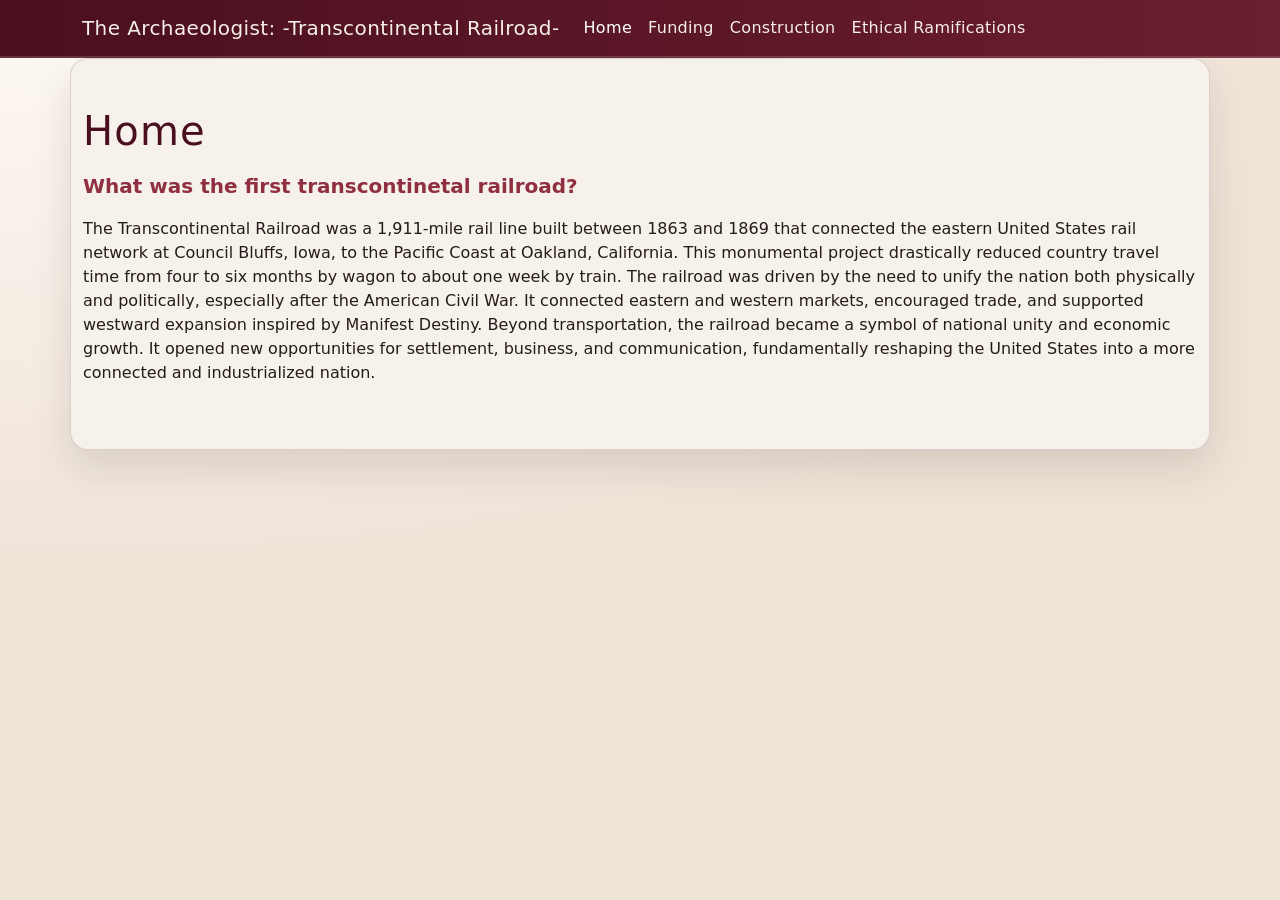
<file: index.html>
<!doctype html>
<html lang="en">
  <head>
    <meta charset="utf-8" />
    <meta name="viewport" content="width=device-width, initial-scale=1" />
    <title>Home</title>
    <link
      href="https://cdn.jsdelivr.net/npm/bootstrap@5.3.3/dist/css/bootstrap.min.css"
      rel="stylesheet"
      integrity="sha384-QWTKZyjpPEjISv5WaRU9OFeRpok6YctnYmDr5pNlyT2bRjXh0JMhjY6hW+ALEwIH"
      crossorigin="anonymous"
    />
    <link rel="stylesheet" href="style.css" />
  </head>
  <body>
    <nav class="navbar navbar-expand-lg bg-body-tertiary">
      <div class="container">
        <a class="navbar-brand" href="index.html">The Archaeologist: -Transcontinental Railroad-</a>
        <button
          class="navbar-toggler"
          type="button"
          data-bs-toggle="collapse"
          data-bs-target="#mainNav"
          aria-controls="mainNav"
          aria-expanded="false"
          aria-label="Toggle navigation"
        >
          <span class="navbar-toggler-icon"></span>
        </button>
        <div class="collapse navbar-collapse" id="mainNav">
          <div class="navbar-nav">
            <a class="nav-link active" aria-current="page" href="index.html">Home</a>
            <a class="nav-link" href="funding.html">Funding</a>
            <a class="nav-link" href="construction.html">Construction</a>
            <a class="nav-link" href="ethical-ramifications.html">Ethical Ramifications</a>
          </div>
        </div>
      </div>
    </nav>

    <main class="container py-5"> 
      <h1 class="mb-3">Home</h1>
      <p class="lead">
        What was the first transcontinetal railroad? 
      </p>
      <p>
        The Transcontinental Railroad was a 1,911-mile rail line built between 1863 and 1869 that connected the eastern United States rail network at Council Bluffs, Iowa, to the Pacific Coast at Oakland, California. This monumental project drastically reduced country travel time from four to six months by wagon to about one week by train.
The railroad was driven by the need to unify the nation both physically and politically, especially after the American Civil War. It connected eastern and western markets, encouraged trade, and supported westward expansion inspired by Manifest Destiny.
Beyond transportation, the railroad became a symbol of national unity and economic growth. It opened new opportunities for settlement, business, and communication, fundamentally reshaping the United States into a more connected and industrialized nation.
      </p>
    </main>

    <script
      src="https://cdn.jsdelivr.net/npm/bootstrap@5.3.3/dist/js/bootstrap.bundle.min.js"
      integrity="sha384-YvpcrYf0tY3lHB60NNkmXc5s9fDVZLESaAA55NDzOxhy9GkcIdslK1eN7N6jIeHz"
      crossorigin="anonymous"
    ></script>
  </body>
</html>
</file>
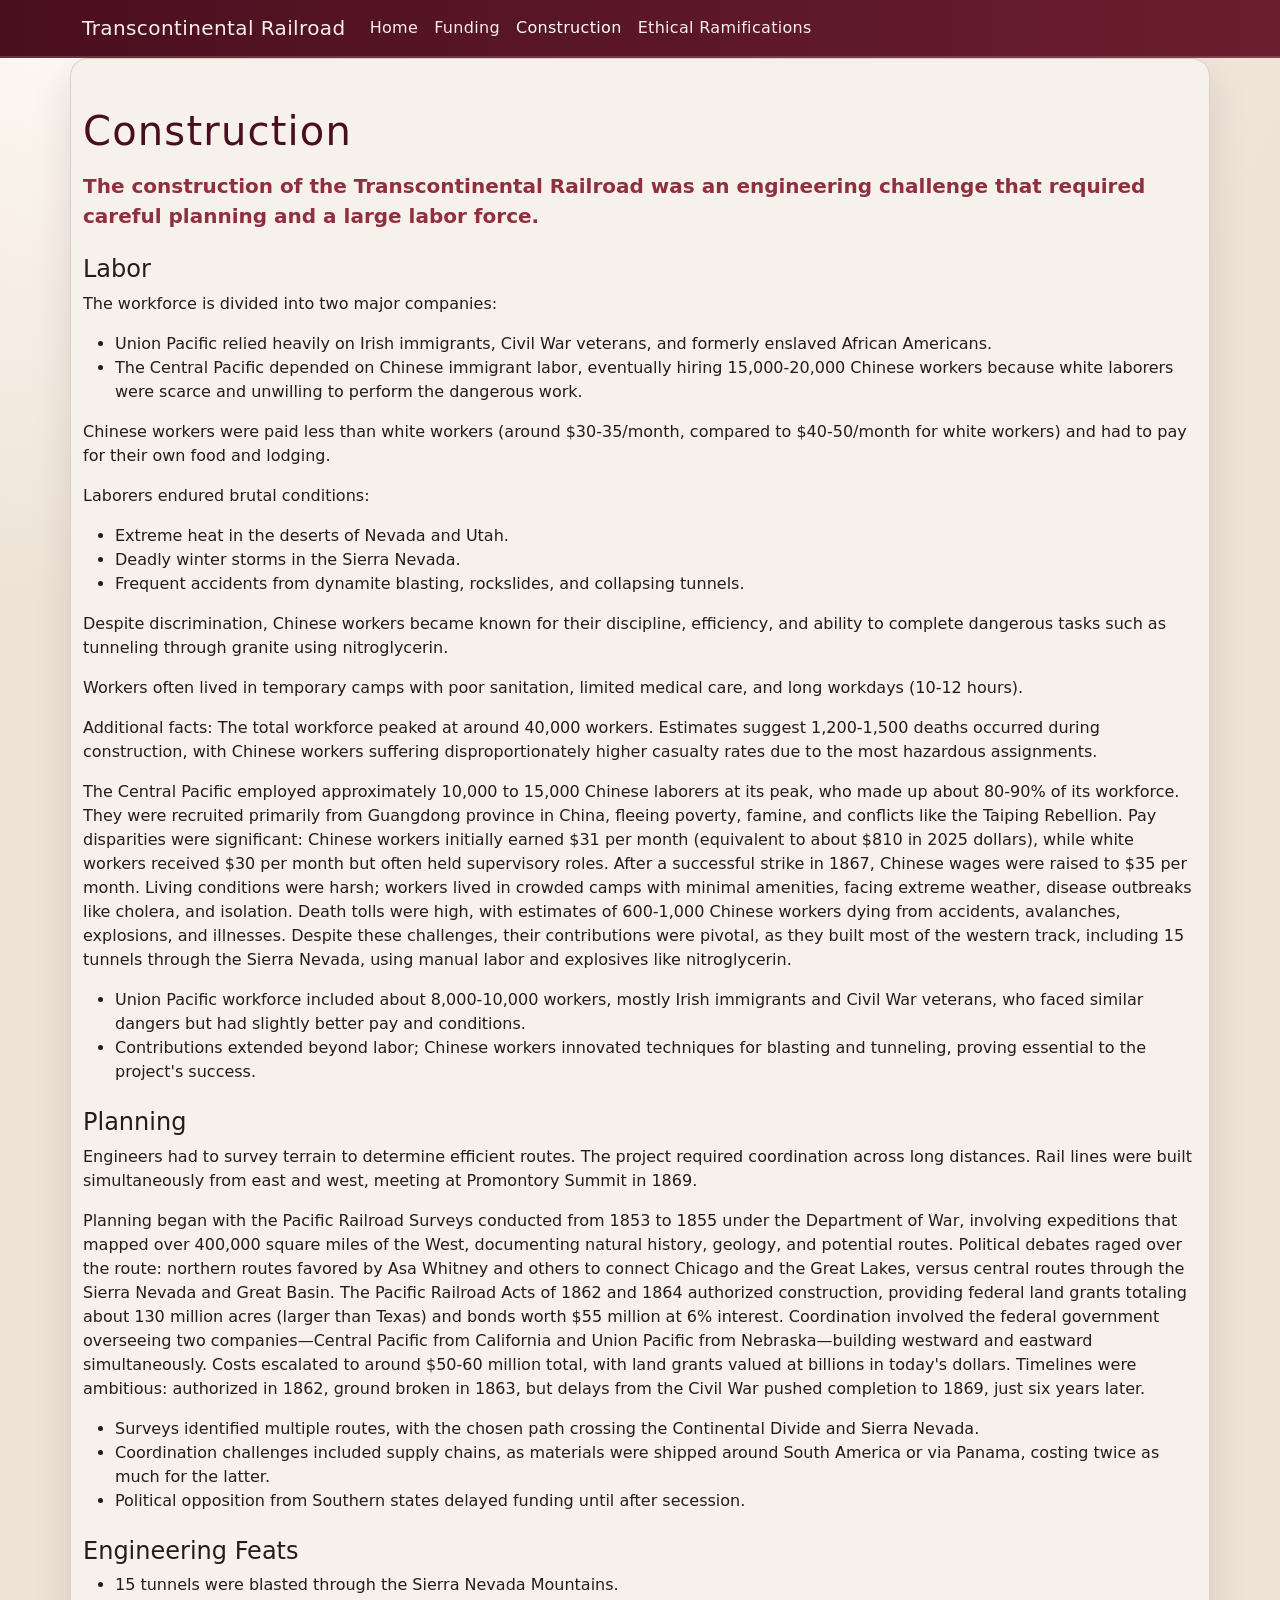
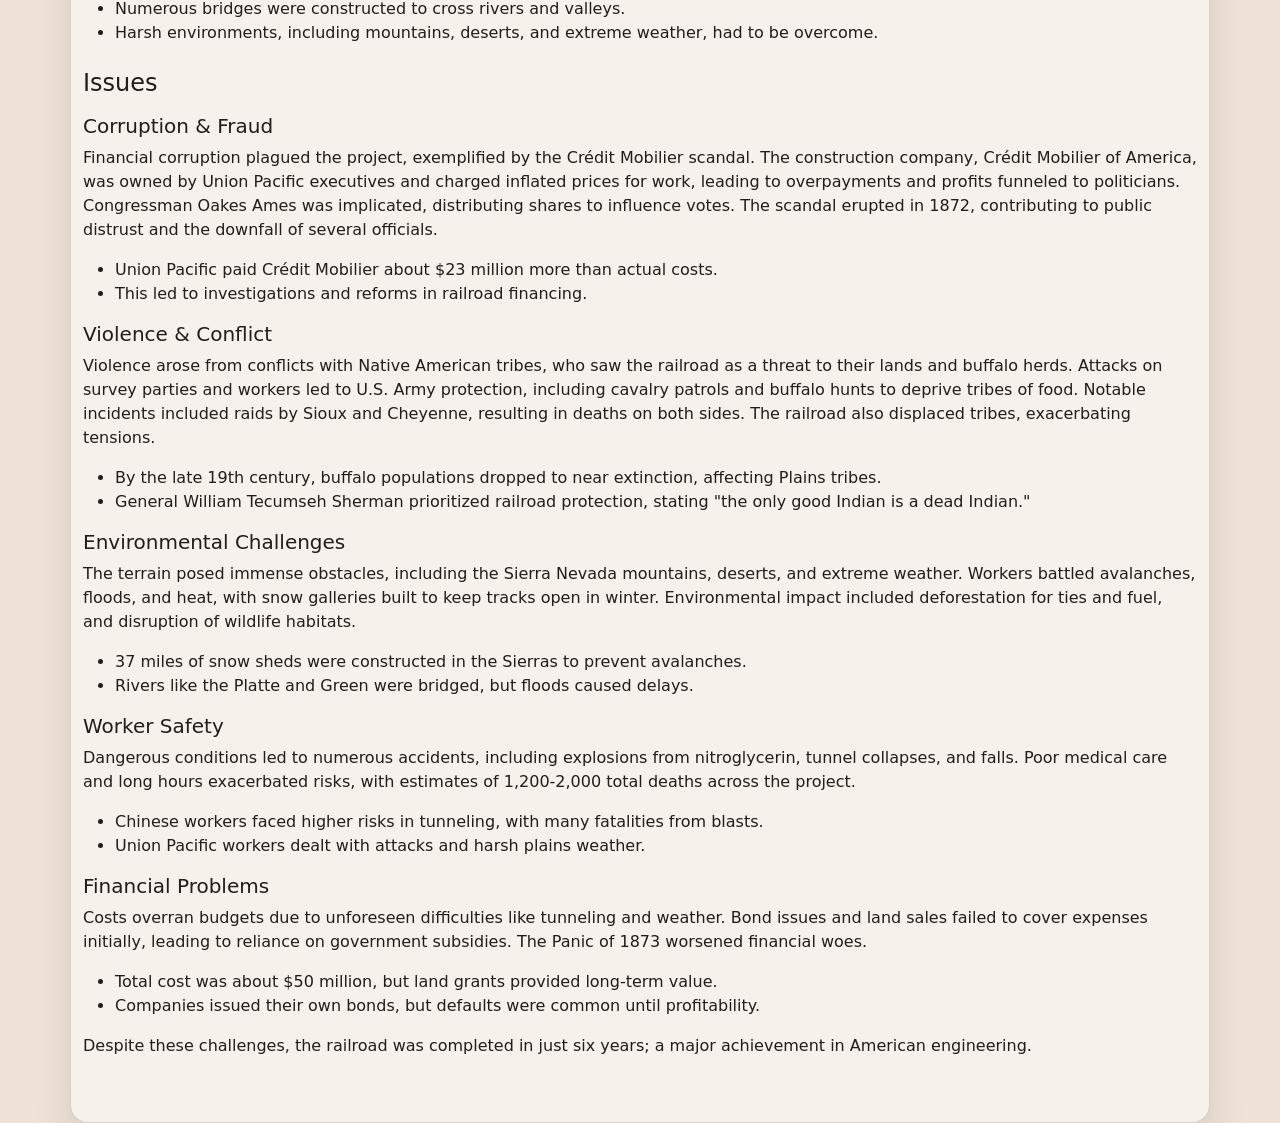
<file: construction.html>
<!doctype html>
<html lang="en">
  <head>
    <meta charset="utf-8" />
    <meta name="viewport" content="width=device-width, initial-scale=1" />
    <title>Construction</title>
    <link
      href="https://cdn.jsdelivr.net/npm/bootstrap@5.3.3/dist/css/bootstrap.min.css"
      rel="stylesheet"
      integrity="sha384-QWTKZyjpPEjISv5WaRU9OFeRpok6YctnYmDr5pNlyT2bRjXh0JMhjY6hW+ALEwIH"
      crossorigin="anonymous"
    />
    <link rel="stylesheet" href="style.css" />
  </head>
  <body>
    <nav class="navbar navbar-expand-lg bg-body-tertiary">
      <div class="container">
        <a class="navbar-brand" href="index.html">Transcontinental Railroad</a>
        <button
          class="navbar-toggler"
          type="button"
          data-bs-toggle="collapse"
          data-bs-target="#mainNav"
          aria-controls="mainNav"
          aria-expanded="false"
          aria-label="Toggle navigation"
        >
          <span class="navbar-toggler-icon"></span>
        </button>
        <div class="collapse navbar-collapse" id="mainNav">
          <div class="navbar-nav">
            <a class="nav-link" href="index.html">Home</a>
            <a class="nav-link" href="funding.html">Funding</a>
            <a class="nav-link active" aria-current="page" href="construction.html">Construction</a>
            <a class="nav-link" href="ethical-ramifications.html">Ethical Ramifications</a>
          </div>
        </div>
      </div>
    </nav>

    <main class="container py-5">
      <h1 class="mb-3">Construction</h1>
      <p class="lead">
        The construction of the Transcontinental Railroad was an engineering
        challenge that required careful planning and a large labor force.
      </p>

      <h2 class="h4 mt-4">Labor</h2>
      <p>The workforce is divided into two major companies:</p>
      <ul>
        <li>Union Pacific relied heavily on Irish immigrants, Civil War veterans, and formerly enslaved African Americans.</li>
        <li>The Central Pacific depended on Chinese immigrant labor, eventually hiring 15,000-20,000 Chinese workers because white laborers were scarce and unwilling to perform the dangerous work.</li>
      </ul>
      <p>Chinese workers were paid less than white workers (around $30-35/month, compared to $40-50/month for white workers) and had to pay for their own food and lodging.</p>
      <p>Laborers endured brutal conditions:</p>
      <ul>
        <li>Extreme heat in the deserts of Nevada and Utah.</li>
        <li>Deadly winter storms in the Sierra Nevada.</li>
        <li>Frequent accidents from dynamite blasting, rockslides, and collapsing tunnels.</li>
      </ul>
      <p>Despite discrimination, Chinese workers became known for their discipline, efficiency, and ability to complete dangerous tasks such as tunneling through granite using nitroglycerin.</p>
      <p>Workers often lived in temporary camps with poor sanitation, limited medical care, and long workdays (10-12 hours).</p>
      <p>Additional facts: The total workforce peaked at around 40,000 workers. Estimates suggest 1,200-1,500 deaths occurred during construction, with Chinese workers suffering disproportionately higher casualty rates due to the most hazardous assignments.</p>
      <p>
        The Central Pacific employed approximately 10,000 to 15,000 Chinese laborers at its peak, who made up about 80-90% of its workforce. They were recruited primarily from Guangdong province in China, fleeing poverty, famine, and conflicts like the Taiping Rebellion. Pay disparities were significant: Chinese workers initially earned $31 per month (equivalent to about $810 in 2025 dollars), while white workers received $30 per month but often held supervisory roles. After a successful strike in 1867, Chinese wages were raised to $35 per month. Living conditions were harsh; workers lived in crowded camps with minimal amenities, facing extreme weather, disease outbreaks like cholera, and isolation. Death tolls were high, with estimates of 600-1,000 Chinese workers dying from accidents, avalanches, explosions, and illnesses. Despite these challenges, their contributions were pivotal, as they built most of the western track, including 15 tunnels through the Sierra Nevada, using manual labor and explosives like nitroglycerin.
      </p>
      <ul>
        <li>Union Pacific workforce included about 8,000-10,000 workers, mostly Irish immigrants and Civil War veterans, who faced similar dangers but had slightly better pay and conditions.</li>
        <li>Contributions extended beyond labor; Chinese workers innovated techniques for blasting and tunneling, proving essential to the project's success.</li>
      </ul>

      <h2 class="h4 mt-4">Planning</h2>
      <p>
        Engineers had to survey terrain to determine efficient routes. The
        project required coordination across long distances. Rail lines were
        built simultaneously from east and west, meeting at Promontory Summit in
        1869.
      </p>
      <p>
        Planning began with the Pacific Railroad Surveys conducted from 1853 to 1855 under the Department of War, involving expeditions that mapped over 400,000 square miles of the West, documenting natural history, geology, and potential routes. Political debates raged over the route: northern routes favored by Asa Whitney and others to connect Chicago and the Great Lakes, versus central routes through the Sierra Nevada and Great Basin. The Pacific Railroad Acts of 1862 and 1864 authorized construction, providing federal land grants totaling about 130 million acres (larger than Texas) and bonds worth $55 million at 6% interest. Coordination involved the federal government overseeing two companies—Central Pacific from California and Union Pacific from Nebraska—building westward and eastward simultaneously. Costs escalated to around $50-60 million total, with land grants valued at billions in today's dollars. Timelines were ambitious: authorized in 1862, ground broken in 1863, but delays from the Civil War pushed completion to 1869, just six years later.
      </p>
      <ul>
        <li>Surveys identified multiple routes, with the chosen path crossing the Continental Divide and Sierra Nevada.</li>
        <li>Coordination challenges included supply chains, as materials were shipped around South America or via Panama, costing twice as much for the latter.</li>
        <li>Political opposition from Southern states delayed funding until after secession.</li>
      </ul>

      <h2 class="h4 mt-4">Engineering Feats</h2>
      <ul>
        <li>15 tunnels were blasted through the Sierra Nevada Mountains.</li>
        <li>Numerous bridges were constructed to cross rivers and valleys.</li>
        <li>
          Harsh environments, including mountains, deserts, and extreme weather,
          had to be overcome.
        </li>
      </ul>

      <h2 class="h4 mt-4">Issues</h2>
      <h3 class="h5 mt-3">Corruption & Fraud</h3>
      <p>
        Financial corruption plagued the project, exemplified by the Crédit Mobilier scandal. The construction company, Crédit Mobilier of America, was owned by Union Pacific executives and charged inflated prices for work, leading to overpayments and profits funneled to politicians. Congressman Oakes Ames was implicated, distributing shares to influence votes. The scandal erupted in 1872, contributing to public distrust and the downfall of several officials.
      </p>
      <ul>
        <li>Union Pacific paid Crédit Mobilier about $23 million more than actual costs.</li>
        <li>This led to investigations and reforms in railroad financing.</li>
      </ul>

      <h3 class="h5 mt-3">Violence & Conflict</h3>
      <p>
        Violence arose from conflicts with Native American tribes, who saw the railroad as a threat to their lands and buffalo herds. Attacks on survey parties and workers led to U.S. Army protection, including cavalry patrols and buffalo hunts to deprive tribes of food. Notable incidents included raids by Sioux and Cheyenne, resulting in deaths on both sides. The railroad also displaced tribes, exacerbating tensions.
      </p>
      <ul>
        <li>By the late 19th century, buffalo populations dropped to near extinction, affecting Plains tribes.</li>
        <li>General William Tecumseh Sherman prioritized railroad protection, stating "the only good Indian is a dead Indian."</li>
      </ul>

      <h3 class="h5 mt-3">Environmental Challenges</h3>
      <p>
        The terrain posed immense obstacles, including the Sierra Nevada mountains, deserts, and extreme weather. Workers battled avalanches, floods, and heat, with snow galleries built to keep tracks open in winter. Environmental impact included deforestation for ties and fuel, and disruption of wildlife habitats.
      </p>
      <ul>
        <li>37 miles of snow sheds were constructed in the Sierras to prevent avalanches.</li>
        <li>Rivers like the Platte and Green were bridged, but floods caused delays.</li>
      </ul>

      <h3 class="h5 mt-3">Worker Safety</h3>
      <p>
        Dangerous conditions led to numerous accidents, including explosions from nitroglycerin, tunnel collapses, and falls. Poor medical care and long hours exacerbated risks, with estimates of 1,200-2,000 total deaths across the project.
      </p>
      <ul>
        <li>Chinese workers faced higher risks in tunneling, with many fatalities from blasts.</li>
        <li>Union Pacific workers dealt with attacks and harsh plains weather.</li>
      </ul>

      <h3 class="h5 mt-3">Financial Problems</h3>
      <p>
        Costs overran budgets due to unforeseen difficulties like tunneling and weather. Bond issues and land sales failed to cover expenses initially, leading to reliance on government subsidies. The Panic of 1873 worsened financial woes.
      </p>
      <ul>
        <li>Total cost was about $50 million, but land grants provided long-term value.</li>
        <li>Companies issued their own bonds, but defaults were common until profitability.</li>
      </ul>

      <p>
        Despite these challenges, the railroad was completed in just six years;
        a major achievement in American engineering.
      </p>
    </main>

    <script
      src="https://cdn.jsdelivr.net/npm/bootstrap@5.3.3/dist/js/bootstrap.bundle.min.js"
      integrity="sha384-YvpcrYf0tY3lHB60NNkmXc5s9fDVZLESaAA55NDzOxhy9GkcIdslK1eN7N6jIeHz"
      crossorigin="anonymous"
    ></script>
  </body>
</html>
</file>
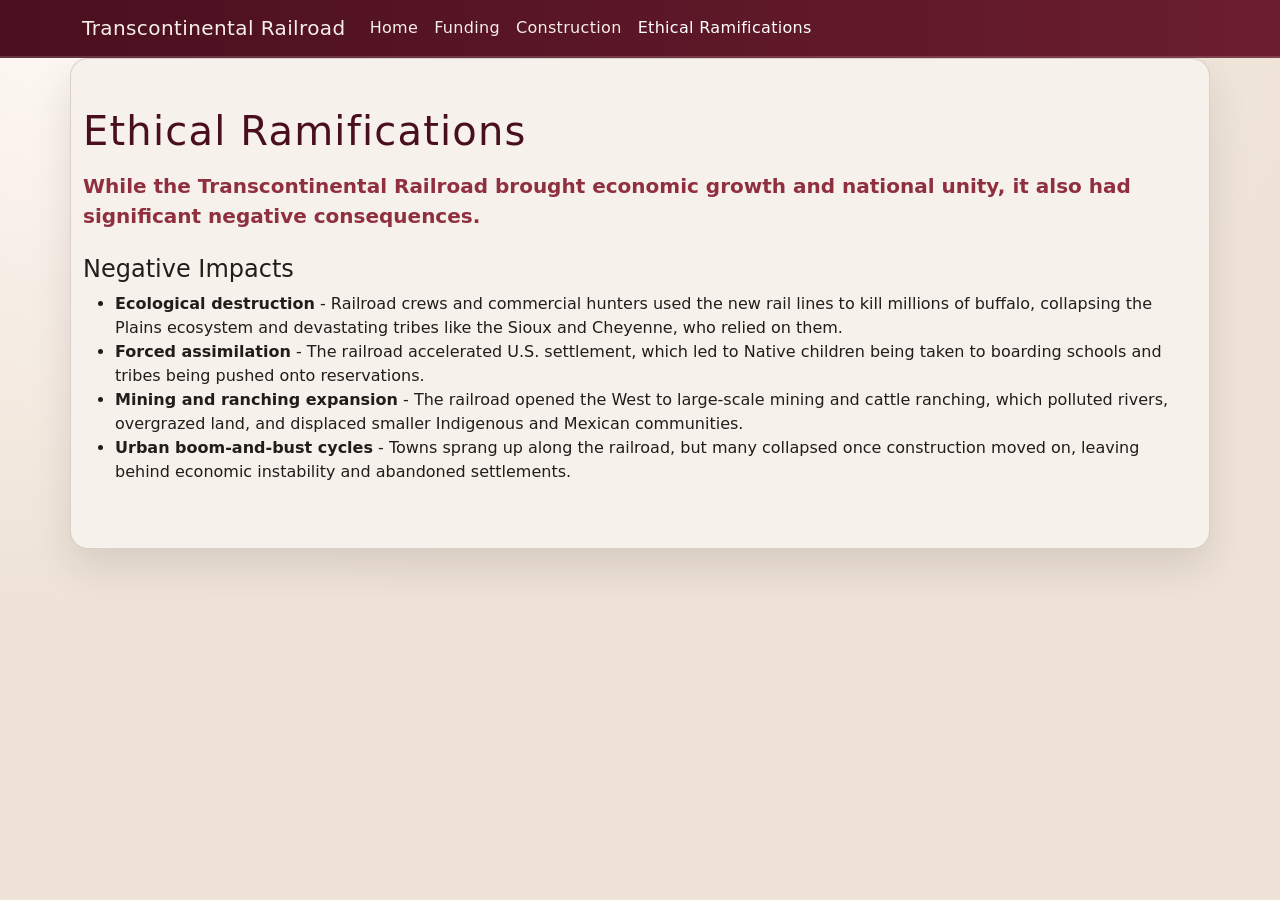
<file: ethical-ramifications.html>
<!doctype html>
<html lang="en">
  <head>
    <meta charset="utf-8" />
    <meta name="viewport" content="width=device-width, initial-scale=1" />
    <title>Ethical Ramifications</title>
    <link
      href="https://cdn.jsdelivr.net/npm/bootstrap@5.3.3/dist/css/bootstrap.min.css"
      rel="stylesheet"
      integrity="sha384-QWTKZyjpPEjISv5WaRU9OFeRpok6YctnYmDr5pNlyT2bRjXh0JMhjY6hW+ALEwIH"
      crossorigin="anonymous"
    />
    <link rel="stylesheet" href="style.css" />
  </head>
  <body>
    <nav class="navbar navbar-expand-lg bg-body-tertiary">
      <div class="container">
        <a class="navbar-brand" href="index.html">Transcontinental Railroad</a>
        <button
          class="navbar-toggler"
          type="button"
          data-bs-toggle="collapse"
          data-bs-target="#mainNav"
          aria-controls="mainNav"
          aria-expanded="false"
          aria-label="Toggle navigation"
        >
          <span class="navbar-toggler-icon"></span>
        </button>
        <div class="collapse navbar-collapse" id="mainNav">
          <div class="navbar-nav">
            <a class="nav-link" href="index.html">Home</a>
            <a class="nav-link" href="funding.html">Funding</a>
            <a class="nav-link" href="construction.html">Construction</a>
            <a
              class="nav-link active"
              aria-current="page"
              href="ethical-ramifications.html"
            >
              Ethical Ramifications
            </a>
          </div>
        </div>
      </div>
    </nav>

    <main class="container py-5">
      <h1 class="mb-3">Ethical Ramifications</h1>
      <p class="lead">
        While the Transcontinental Railroad brought economic growth and national
        unity, it also had significant negative consequences.
      </p>

      <h2 class="h4 mt-4">Negative Impacts</h2>
      <ul>
        <li><strong>Ecological destruction</strong> - Railroad crews and commercial hunters used the new rail lines to kill millions of buffalo, collapsing the Plains ecosystem and devastating tribes like the Sioux and Cheyenne, who relied on them.</li>
        <li><strong>Forced assimilation</strong> - The railroad accelerated U.S. settlement, which led to Native children being taken to boarding schools and tribes being pushed onto reservations.</li>
        <li><strong>Mining and ranching expansion</strong> - The railroad opened the West to large‑scale mining and cattle ranching, which polluted rivers, overgrazed land, and displaced smaller Indigenous and Mexican communities.</li>
        <li><strong>Urban boom‑and‑bust cycles</strong> - Towns sprang up along the railroad, but many collapsed once construction moved on, leaving behind economic instability and abandoned settlements.</li>
      </ul>
    </main>

    <script
      src="https://cdn.jsdelivr.net/npm/bootstrap@5.3.3/dist/js/bootstrap.bundle.min.js"
      integrity="sha384-YvpcrYf0tY3lHB60NNkmXc5s9fDVZLESaAA55NDzOxhy9GkcIdslK1eN7N6jIeHz"
      crossorigin="anonymous"
    ></script>
  </body>
</html>
</file>
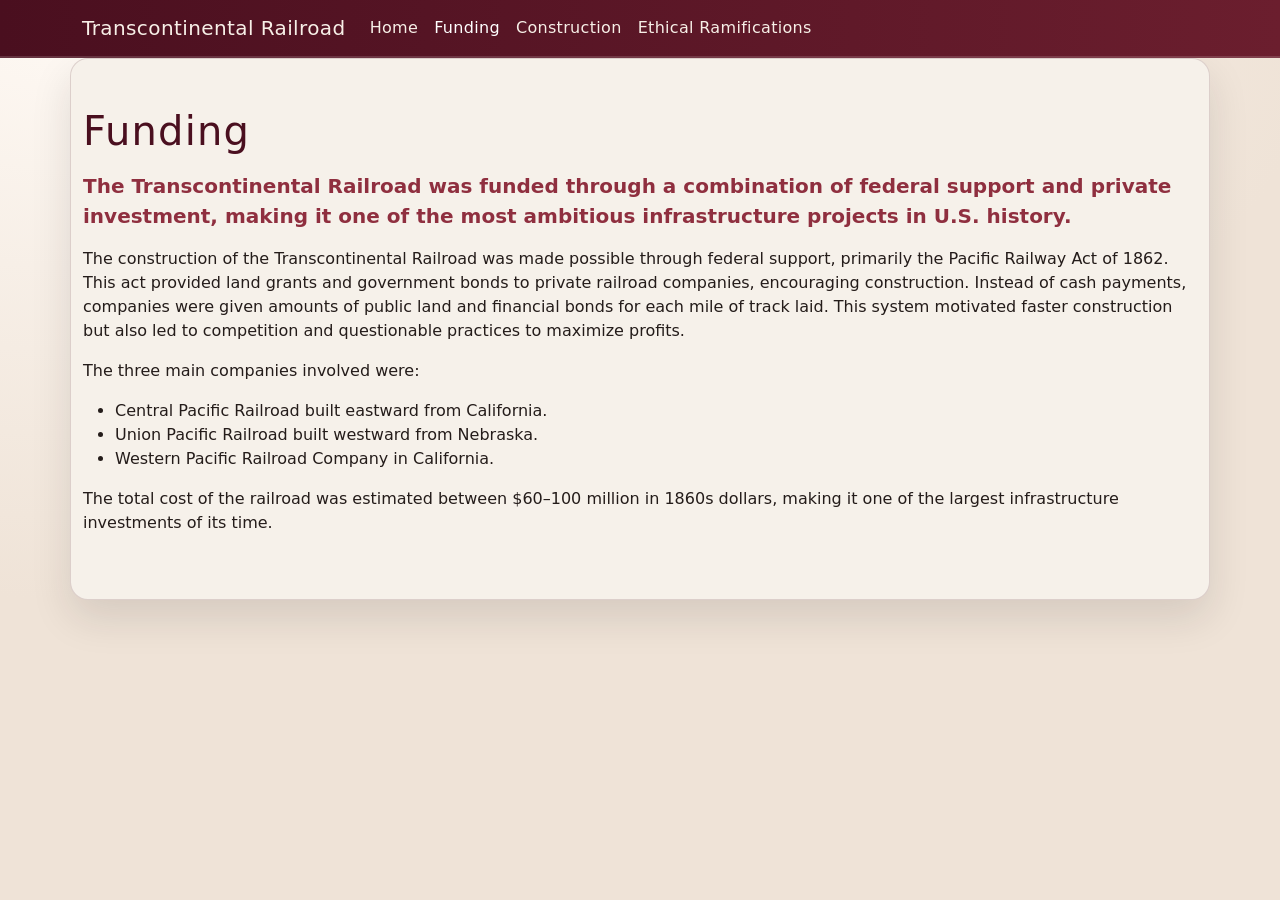
<file: funding.html>
<!doctype html>
<html lang="en">
  <head>
    <meta charset="utf-8" />
    <meta name="viewport" content="width=device-width, initial-scale=1" />
    <title>Funding</title>
    <link
      href="https://cdn.jsdelivr.net/npm/bootstrap@5.3.3/dist/css/bootstrap.min.css"
      rel="stylesheet"
      integrity="sha384-QWTKZyjpPEjISv5WaRU9OFeRpok6YctnYmDr5pNlyT2bRjXh0JMhjY6hW+ALEwIH"
      crossorigin="anonymous"
    />
    <link rel="stylesheet" href="style.css" />
  </head>
  <body>
    <nav class="navbar navbar-expand-lg bg-body-tertiary">
      <div class="container">
        <a class="navbar-brand" href="index.html">Transcontinental Railroad</a>
        <button
          class="navbar-toggler"
          type="button"
          data-bs-toggle="collapse"
          data-bs-target="#mainNav"
          aria-controls="mainNav"
          aria-expanded="false"
          aria-label="Toggle navigation"
        >
          <span class="navbar-toggler-icon"></span>
        </button>
        <div class="collapse navbar-collapse" id="mainNav">
          <div class="navbar-nav">
            <a class="nav-link" href="index.html">Home</a>
            <a class="nav-link active" aria-current="page" href="funding.html">Funding</a>
            <a class="nav-link" href="construction.html">Construction</a>
            <a class="nav-link" href="ethical-ramifications.html">Ethical Ramifications</a>
          </div>
        </div>
      </div>
    </nav>

    <main class="container py-5">
      <h1 class="mb-3">Funding</h1>
      <p class="lead">
        The Transcontinental Railroad was funded through a combination of federal support and private investment, making it one of the most ambitious infrastructure projects in U.S. history. 
      </p>
      <p>
        The construction of the Transcontinental Railroad was made possible
        through federal support, primarily the Pacific Railway Act of 1862.
        This act provided land grants and government bonds to private railroad
        companies, encouraging construction. Instead of cash payments, companies
        were given amounts of public land and financial bonds for each mile of
        track laid. This system motivated faster construction but also led to
        competition and questionable practices to maximize profits.
      </p>
      <p>The three main companies involved were:</p>
      <ul>
        <li>Central Pacific Railroad built eastward from California.</li>
        <li>Union Pacific Railroad built westward from Nebraska.</li>
        <li>Western Pacific Railroad Company in California.</li>
      </ul>
      <p>
        The total cost of the railroad was estimated between $60–100 million in
        1860s dollars, making it one of the largest infrastructure investments
        of its time.
      </p>
    </main>

    <script
      src="https://cdn.jsdelivr.net/npm/bootstrap@5.3.3/dist/js/bootstrap.bundle.min.js"
      integrity="sha384-YvpcrYf0tY3lHB60NNkmXc5s9fDVZLESaAA55NDzOxhy9GkcIdslK1eN7N6jIeHz"
      crossorigin="anonymous"
    ></script>
  </body>
</html>
</file>
<file: style.css>
:root {
  --maroon-900: #4a0f1f;
  --maroon-700: #6b1e2e;
  --maroon-500: #8f2f3f;
  --parchment: #f6f1ea;
  --ink: #241c1a;
}

html,
body {
  min-height: 100%;
}

body {
  background: radial-gradient(1200px 600px at 10% 0%, #fffaf5 0%, #f7efe7 45%, #efe3d7 100%);
  color: var(--ink);
}

.navbar {
  background: linear-gradient(90deg, var(--maroon-900), var(--maroon-700));
  border-bottom: 2px solid rgba(255, 255, 255, 0.15);
}

.navbar .navbar-brand,
.navbar .nav-link {
  color: #f7efe7;
  letter-spacing: 0.02em;
}

.navbar .nav-link.active,
.navbar .nav-link:hover,
.navbar .nav-link:focus {
  color: #ffffff;
}

.navbar-toggler {
  border-color: rgba(255, 255, 255, 0.6);
}

.navbar-toggler-icon {
  filter: invert(1);
}

main.container {
  background: var(--parchment);
  border: 1px solid rgba(74, 15, 31, 0.15);
  box-shadow: 0 18px 40px rgba(36, 28, 26, 0.12);
  border-radius: 18px;
}

h1 {
  color: var(--maroon-900);
  letter-spacing: 0.03em;
}

.lead {
  color: var(--maroon-500);
  font-weight: 600;
}
</file>
